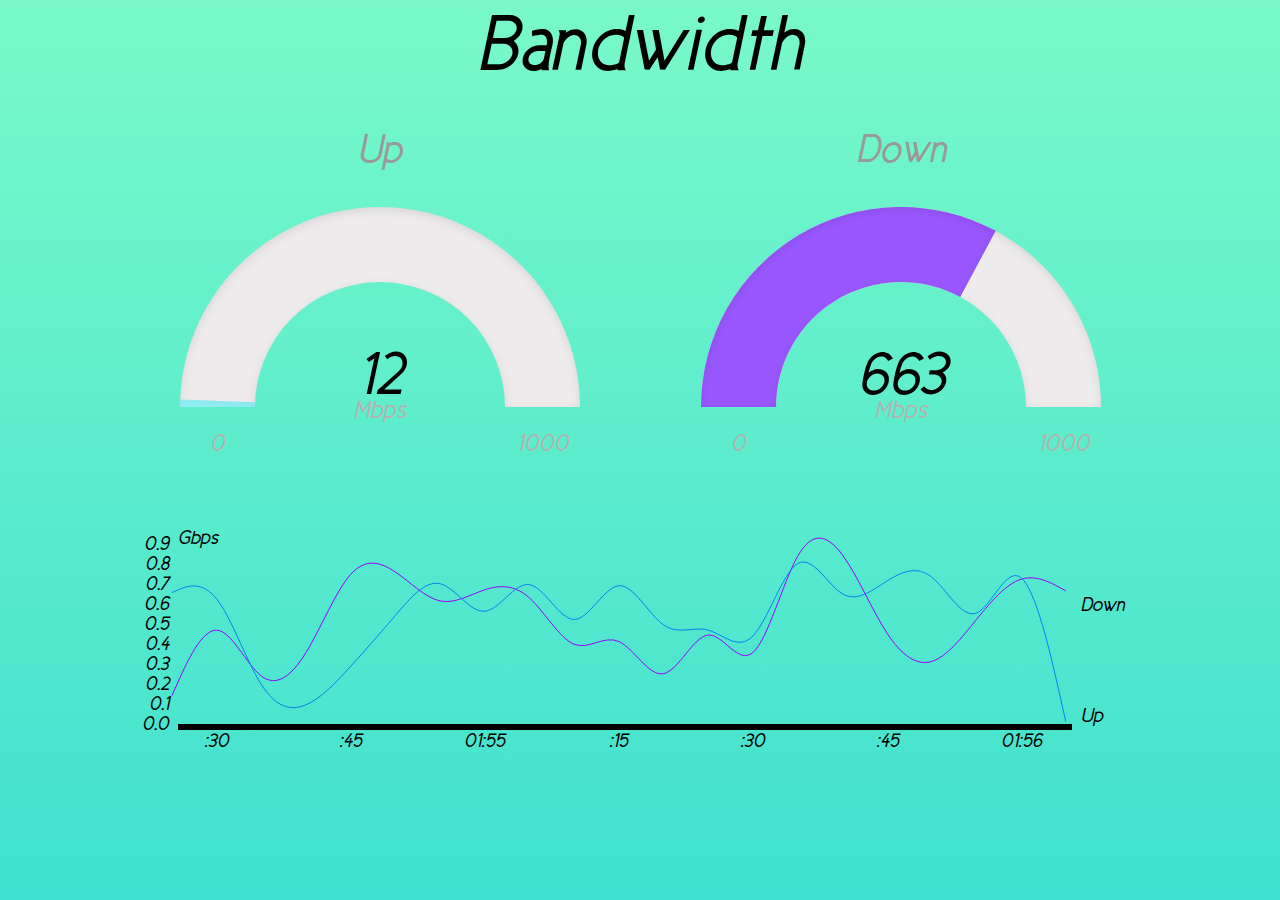
<file: static/main.html>
<html>
	<head>
		<title>Bandwidth Meter</title>
		<meta http-equiv="Content-Type" content="text/html; charset=UTF-8" />
		<script src="/static/js/raphael.js"></script>
		<script src="/static/js/justgage.js"></script>
		<script src="/static/js/jquery.js"></script>
		<script src="/static/js/spin.js"></script>
		<script src="/static/js/d3.js"></script>
		<script src="/static/js/app.js"></script>
		<link rel="stylesheet" type="text/css" href="/static/css/style.css">
	</head>
	<body>
		<script type="text/javascript">
			maxBW = 1000;
		</script>
		<div>
			Bandwidth
		</div>
		<div id="spinner"></div>
		<div class=" gauge-container ">
			<div id="gup" class="gauge"></div>
			<div id="gdown" class="gauge"></div>
		</div>
		<div id="history"></div>
	</body>
</html>
</file>
<file: static/css/style.css>
@font-face{
	font-family: CicleGorditaI;
	src: url('../fonts/Cicle_Gordita_Italic.ttf');
}

html {
	height: 100%;
}

body {
	background: -webkit-gradient(linear, left top, left bottom, from(#79F9C9), to(#40E0D0));
	font-family: CicleGorditaI;
	font-size: 80px;
	text-align: center;
	height: 100%;
	margin: 0;
	background-repeat: no-repeat;
	background-attachment: fixed;
}

#spinner {
	position: fixed;
	right: 1em;
	top: 1em;
}

.gauge-container{
	width: 100%;
}

.gauge {
	width: 50%;
  	margin: 0px auto;
	width:500px; 
	height:400px;
	display: inline-block;
}

#history {
	font-size: 20px;
	padding-bottom: 2em;
	width: 100%;
}

.y path.domain {
	display: none;
}
</file>
